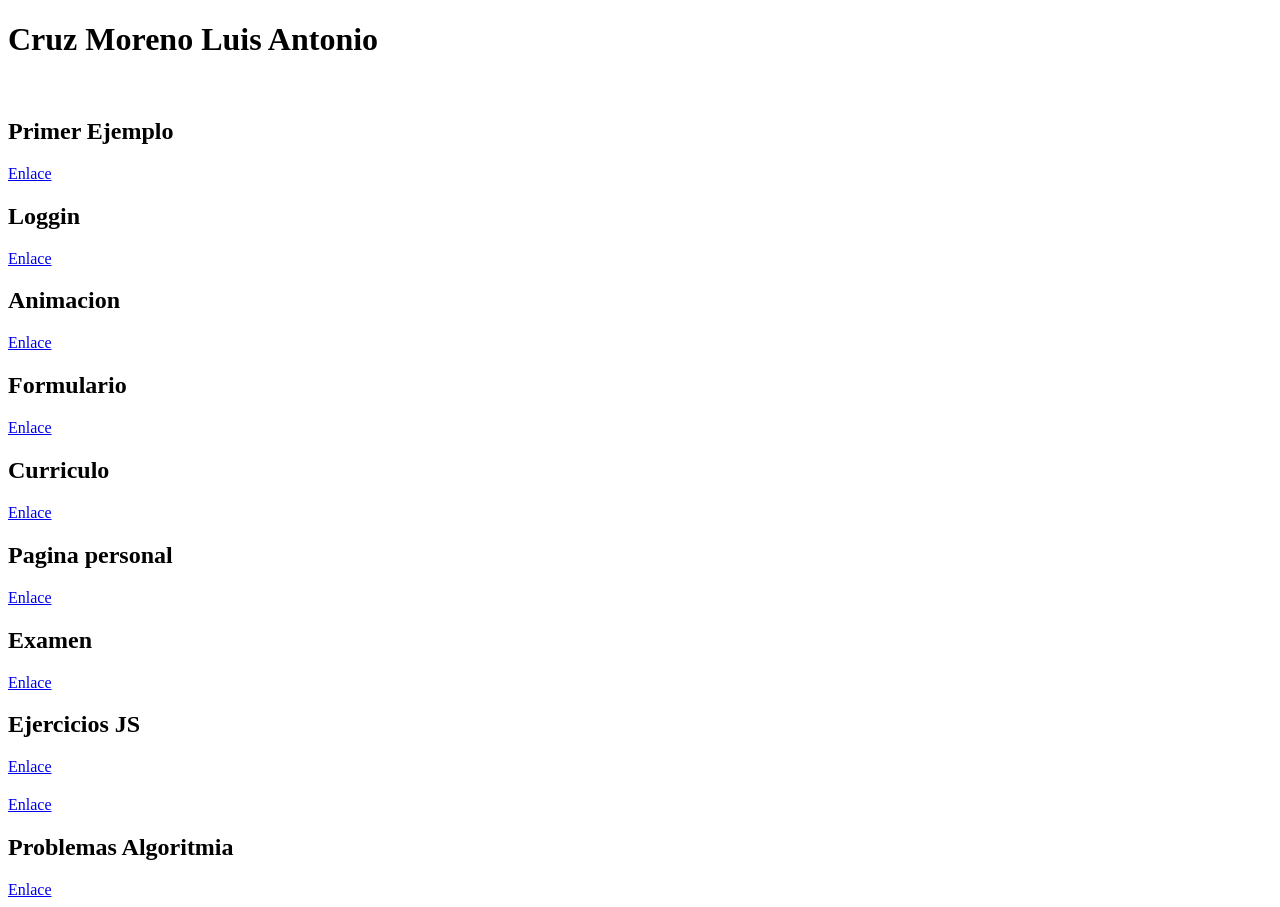
<file: index.html>
<!DOCTYPE html>
<html lang="en">
<head>
    <meta charset="UTF-8">
    <meta http-equiv="X-UA-Compatible" content="IE=edge">
    <meta name="viewport" content="width=device-width, initial-scale=1.0">
    <title>Directorio</title>
</head>
<body>
    <h1>Cruz Moreno Luis Antonio</h1>
    <br>
    <h2>Primer Ejemplo</h2> 
    <a href="02HTML/index.html" >Enlace</a>
    <br>
    <h2>Loggin</h2> 
    <a href="03Loggin/loggin.html" >Enlace</a>
    <br>
    <h2>Animacion</h2> 
    <a href="04CSSAnimada/animada.html" >Enlace</a>
    <br>
    <h2>Formulario</h2> 
    <a href="05Formulario/formulario.html" >Enlace</a>
    <br>
    <h2>Curriculo</h2> 
    <a href="Curriculo/index.html" >Enlace</a>
    <br>
    <h2>Pagina personal</h2> 
    <a href="Paginapersonal/index.html" >Enlace</a>
    <br>
    <h2>Examen</h2> 
    <a href="Examen/index.html" >Enlace</a>
    <br>
    <h2>Ejercicios JS</h2> 
    <a href="EjerciciosJS/index.html" >Enlace</a>
    <br>
    <h2></h2> 
    <a href="08Rompecabezas/rompecabezas.html" >Enlace</a>
    <br>
    <h2>Problemas Algoritmia</h2> 
    <a href="07AlgoritmiaJS/Algoritmia.html" >Enlace</a>
</body>
</html>
</file>
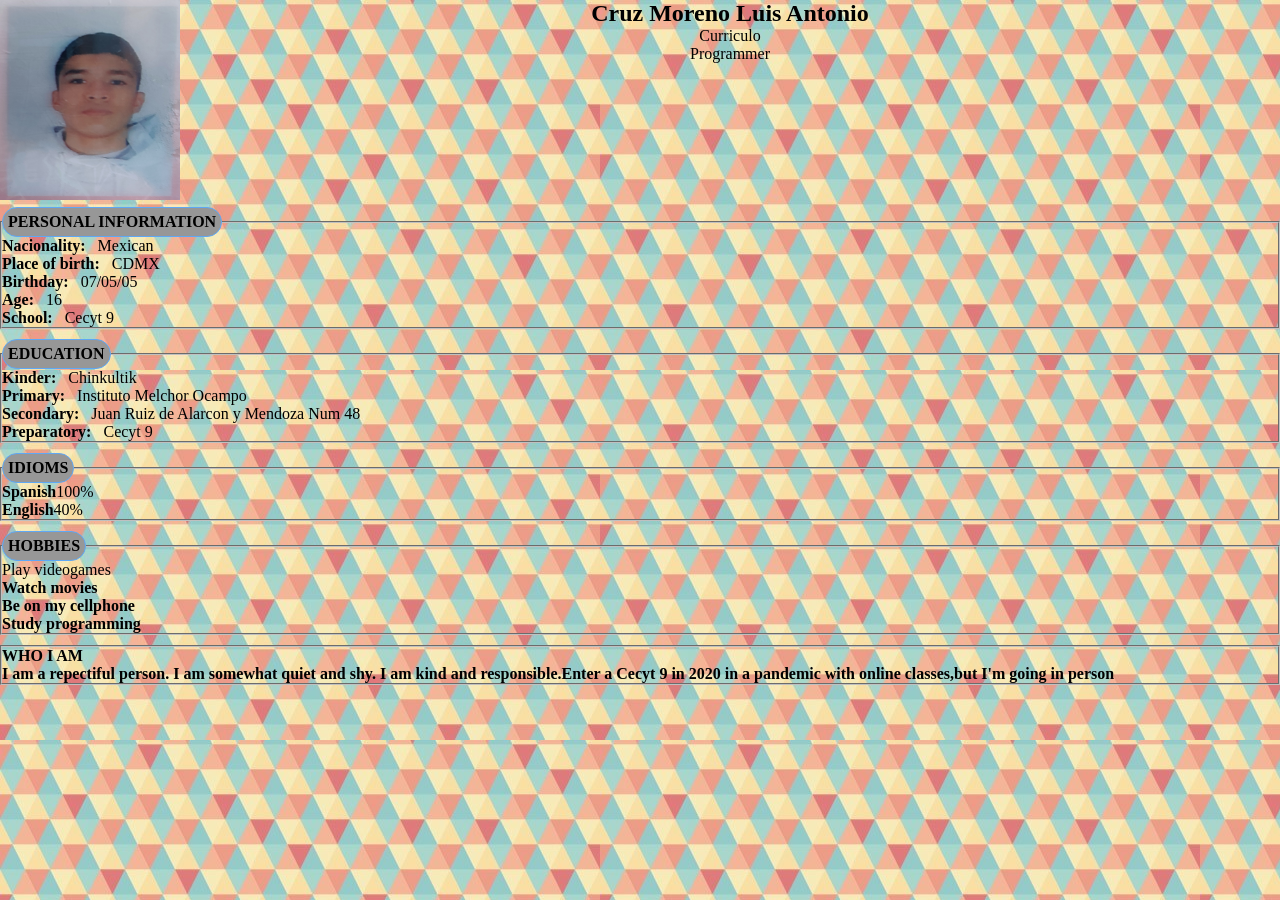
<file: Curriculo/index.html>
<!DOCTYPE html>
<html lang="en">
<head>
    <meta charset="UTF-8">
    <meta http-equiv="X-UA-Compatible" content="IE=edge">
    <meta name="viewport" content="width=device-width, initial-scale=1.0">
    <title>Curriculo</title>
    <link rel="stylesheet" href="style.css">
</head>
<body>
    
    
<div id="principal">
        <img src="imagenes/foto.jpg" id="foto" align="left" width="180" height="200">
        <h2 align="center">Cruz Moreno Luis Antonio</h2>
        <p align= "center">Curriculo </p>
        <p align= "center">Programmer </p>
    <br>
    <br>
    <br>
    <br>
    <br>
    <br>
    <br>
    <br>

    <fieldset>
    <legend>PERSONAL INFORMATION</legend>
    <ul>
    <li><b>Nacionality: &nbsp; </b>Mexican</li>
    <li><b>Place of birth: &nbsp; </b>CDMX</li>
    <li><b>Birthday: &nbsp; </b>07/05/05</li>
    <li><b>Age: &nbsp; </b>16</li>
    <li><b>School: &nbsp; </b>Cecyt 9</li>
    </ul>
    </fieldset>
    
    <fieldset>
    <legend>EDUCATION</legend>
    <ul>
    <li><b>Kinder: &nbsp; </b> Chinkultik</li>
    <li><b>Primary: &nbsp; </b> Instituto Melchor Ocampo</li>
    <li><b>Secondary: &nbsp; </b> Juan Ruiz de Alarcon y Mendoza Num 48</li>
    <li><b>Preparatory: &nbsp; </b> Cecyt 9</li>
    </ul>
    </fieldset>
   
    <fieldset>
    <legend>IDIOMS</legend>
    <ul>
    <li><b>Spanish</b>100%</li>
    <li><b>English</b>40%</li>
    </ul>
    </fieldset>

    <fieldset>
    <legend>HOBBIES</legend>
    <ul>
    <li>Play videogames</li>
    <li><b>Watch movies</li>
    <li>Be on my cellphone</li>
    <li>Study programming</li>
    </ul>
    </fieldset>
    
    <fieldset>
    <h4>WHO I AM</h4>
    <p> I am a repectiful person. I am somewhat quiet and shy. I am kind and responsible.Enter a Cecyt 9 in 2020 in a pandemic with online classes,but I'm going in person
    </p>
    </fieldset>

</div>    
</body>
</html>
</file>
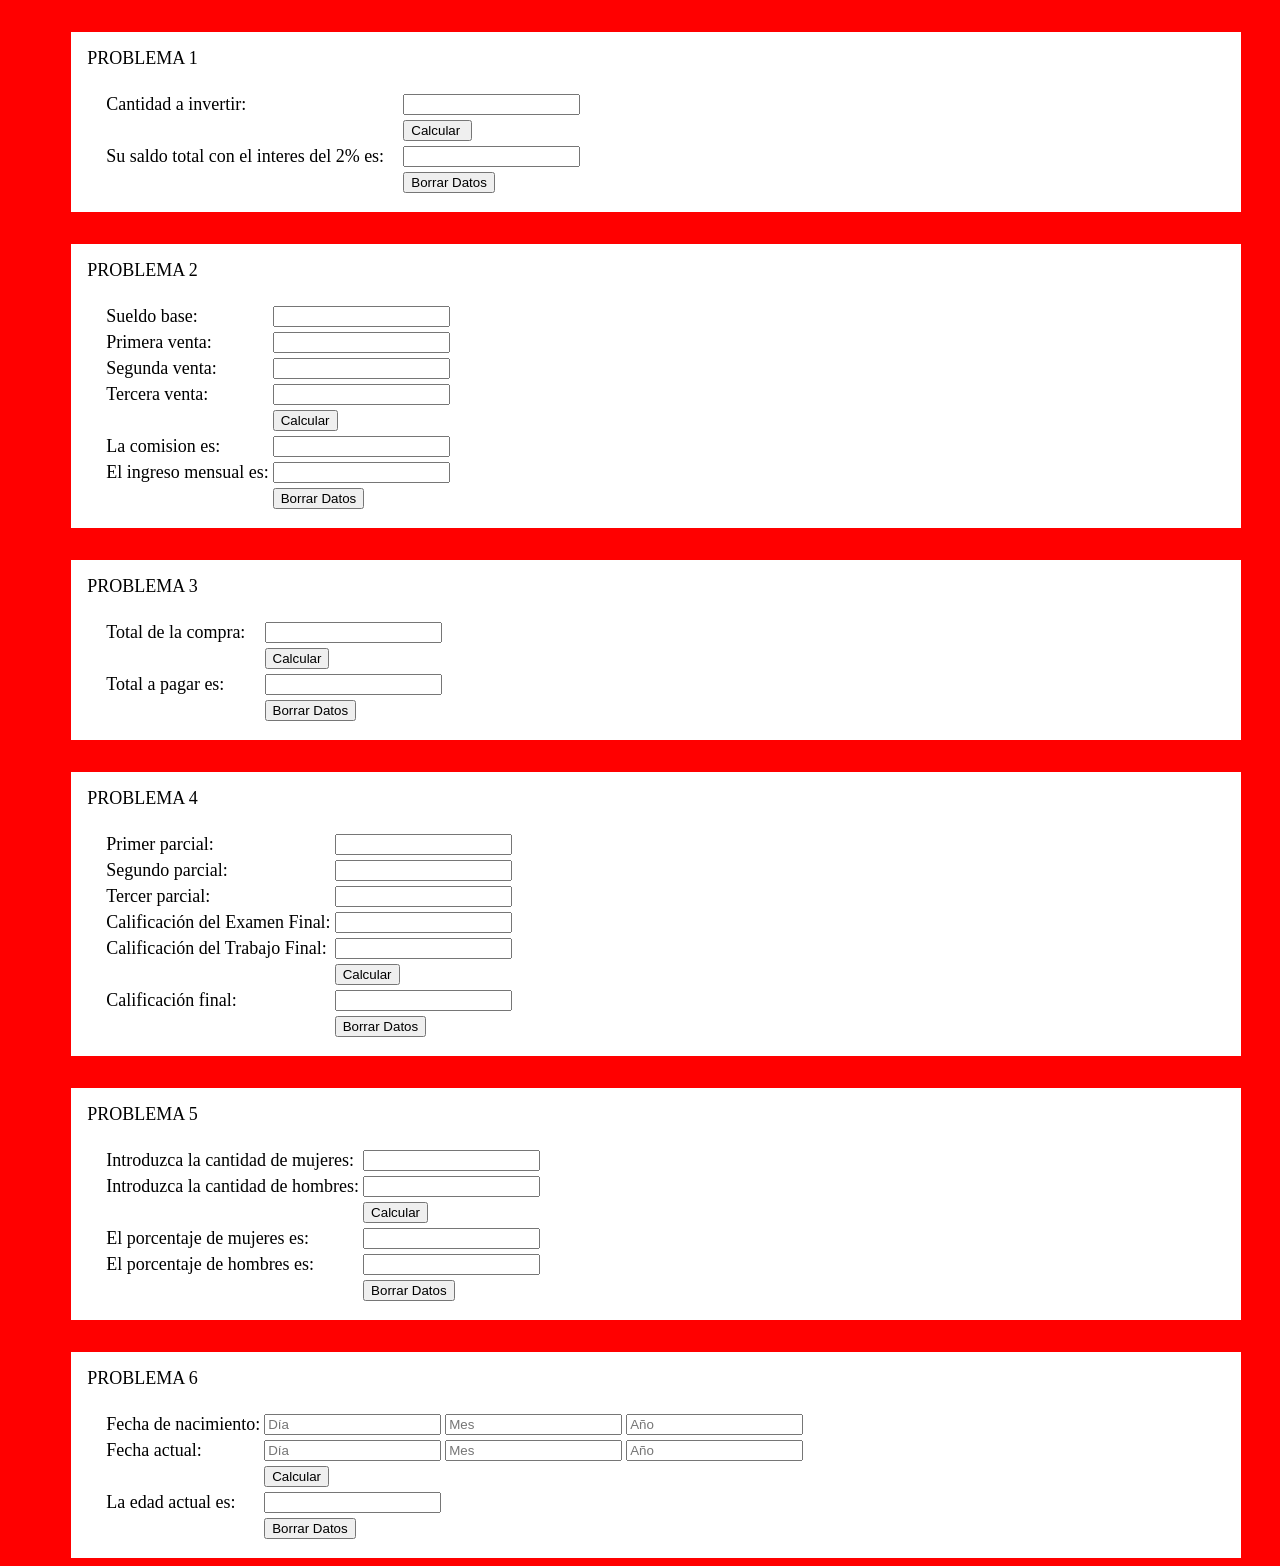
<file: EjerciciosJS/index.html>
<!DOCTYPE html>
<html lang="en">
<head>
    <meta charset="UTF-8">
    <meta http-equiv="X-UA-Compatible" content="IE=edge">
    <meta name="viewport" content="width=device-width, initial-scale=1.0">
    <title>Ejercicios JS</title>
    <link rel="stylesheet" href="CSS/style.css">

</head>
<body>
    
    <div class="forms" id="form1"> 

        
        <form  action="" name="formulario1" method="post">

            <label for="">PROBLEMA 1</label>
            <br>
            <br>
            <table class="form1">

                <tr>
                    <td>Cantidad a invertir: </td>
                    <td class="esp"></td>
                    <td><input type="text" name="cantidad" 
                    onkeypress="return validarn(event)"></td>
                </tr>


                <tr>
                    <td></td>
                    <td class="esp"></td>
                    <td><input type="button" value="Calcular " 
                    onclick="interes()"></td>
                </tr>


                <tr>
                <td>Su saldo total con el interes del 2% es: </td> 
                <td class="esp"></td>
                <td><input type="text" name="sueldoI" 
                    readonly="readonly" class="input_text"></td>
                </tr>


                <tr>
                    <td></td>
                    <td class="esp"></td>
                    <td> <input type="reset" name="borrar" 
                    value="Borrar Datos"> </td>
                </tr>

            </table>

        </form>

    </div>



    <div class="forms2" id="form2">
        <form action="" name="formulario2" method="post">

            <label for="">PROBLEMA 2</label>
            <br>
            <br>
            <table class="form2">

                <tr>
                    
                    <td>Sueldo base: </td>
                    <td><input type="text" name="sueldo" 
                        onkeypress="return validarn(event)"></td>

                </tr>

                <tr>
                    
                    <td>Primera venta: </td>                  
                    <td><input type="text" name="venta1" 
                        onkeypress="return validarn(event)"></td>

                </tr>

                <tr>
                    
                    <td>Segunda venta: </td>                  
                    <td><input type="text" name="venta2" 
                        onkeypress="return validarn(event)"></td>

                </tr>

                <tr>
                    
                    <td>Tercera venta: </td>    
                    <td><input type="text" name="venta3" 
                        onkeypress="return validarn(event)"></td>

                </tr>

                <tr>

                    <td></td>
                    <td><input type="button" value="Calcular" 
                    onclick="ventan()"></td>

                </tr>

                <tr>

                    <td>La comision es: </td> 
                    <td><input type="text" name="comisionI" 
                    readonly="readonly" class="input_text"></td>

                </tr>

                <tr>

                    <td>El ingreso mensual es: </td> 
                    <td><input type="text" name="ingresoI" 
                    readonly="readonly" class="input_text"></td>

                </tr>

                <tr>

                    <td></td>
                    <td> <input type="reset" name="borrar" 
                    value="Borrar Datos"> </td>

                </tr>
 
            </table>

        </form>

    </div>
    


    <div class="forms3" id="form3">

        <form action="" method="post" name="formulario3">

            <label for="">PROBLEMA 3</label>
            <br>
            <br>
            <table class="form3">
                
                <tr>

                    <td>Total de la compra: </td>
                    <td class="esp"></td>
                    <td><input type="text" name="montof" 
                    onkeypress="return validarn(event)"></td>

                </tr>
    
    
                <tr>

                    <td></td>
                    <td class="esp"></td>
                    <td><input type="button" value="Calcular" 
                    onclick="return descuenton()"></td>

                </tr>
    
    
                <tr>

                   <td>Total a pagar es: </td> 
                   <td class="esp"></td>
                   <td><input type="text" name="descuentoI" 
                    readonly="readonly" class="input_text"></td>

                </tr>
    
    
                <tr>

                    <td></td>
                    <td class="esp"></td>
                    <td> <input type="reset" name="borrar" 
                    value="Borrar Datos"> </td>

                </tr>

            </table>

        </form>

    </div>



    <div class="forms4" id="form4">

        <form action="" name="formulario4" method="post">

            <label for="">PROBLEMA 4</label>
            <br>
            <br>
            <table class="form4">

                <tr>
                    
                    <td>Primer parcial: </td>
                    <td><input type="text" name="parc1" 
                        onkeypress="return validarn(event)"></td>

                </tr>

                <tr>
                    
                    <td>Segundo parcial: </td>                   
                    <td><input type="text" name="parc2" 
                        onkeypress="return validarn(event)"></td>

                </tr>

                <tr>
                    
                    <td>Tercer parcial: </td>                 
                    <td><input type="text" name="parc3" 
                        onkeypress="return validarn(event)"></td>

                </tr>

                <tr>
                    
                    <td>Calificación del Examen Final: </td>
                    <td><input type="text" name="examf" 
                        onkeypress="return validarn(event)"></td>

                </tr>

                <tr>
                    
                    <td>Calificación del Trabajo Final: </td>
                    <td><input type="text" name="trabf" 
                        onkeypress="return validarn(event)"></td>

                </tr>

                <tr>

                    <td></td>
                    <td><input type="button" value="Calcular" 
                    onclick="califn()"></td>

                </tr>

                <tr>

                    <td>Calificación final: </td> 
                    <td><input type="text" name="califI" 
                    readonly="readonly" class="input_text"></td>

                </tr>

                <tr>

                    <td></td>
                    <td> <input type="reset" name="borrar" 
                    value="Borrar Datos" onclick="borrar4n()"> </td>

                </tr>
 
            </table>

        </form>

    </div>



    <div class="forms5" id="form5">
        <form action="" name="formulario5" method="post">

            <label for="">PROBLEMA 5</label>
            <br>
            <br>
            <table class="form5">

                <tr>
                    
                    <td>Introduzca la cantidad de mujeres: </td>
                    <td><input type="text" name="estfem" 
                     onkeypress="return validarn(event)"></td>

                </tr>

                <tr>
                    
                    <td>Introduzca la cantidad de hombres: </td>
                    <td><input type="text" name="estmas" 
                        onkeypress="return validarn(event)"></td>

                </tr>

                <tr>

                    <td></td>
                    <td><input type="button" value="Calcular" 
                    onclick="porcen()"></td>

                </tr>

                <tr>

                    <td>El porcentaje de mujeres es: </td> 
                    <td><input type="text" name="porcfemI"  
                    readonly="readonly" class="input_text"></td>

                </tr>

                <tr>

                    <td>El porcentaje de hombres es: </td> 
                    <td><input type="text" name="porcmasI" 
                    readonly="readonly" class="input_text"></td>

                </tr>

                <tr>

                    <td></td>
                    <td> <input type="reset" name="borrar" 
                    value="Borrar Datos"> </td>

                </tr>
 
            </table>

        </form>

    </div>



    <div class="forms6" id="form6">

        <form action="" name="formulario6" method="post">

            <label for="">PROBLEMA 6</label>
            <br>
            <br>
            <table class="form6">

                <tr>
                    
                    <td>Fecha de nacimiento: </td>
                    <td><input type="text" name="dianacim" 
                        placeholder="Día"
                        onkeypress="return validarn(event)"></td>
                    <td><input type="text" name="mesnacim" 
                        placeholder="Mes"
                        onkeypress="return validarn(event)"></td>
                    <td><input type="text" name="annacim" 
                        placeholder="Año"
                        onkeypress="return validarn(event)"></td>

                </tr>

                <tr>
                    
                    <td>Fecha actual: </td>
                    <td><input type="text" name="diactu" 
                        placeholder="Día"
                        onkeypress="return validarn(event)"></td>
                    <td><input type="text" name="mesactu" 
                        placeholder="Mes"
                        onkeypress="return validarn(event)"></td>
                    <td><input type="text" name="anactu"
                        placeholder="Año"
                        onkeypress="return validarn(event)"></td>

                </tr>

                <tr>

                    <td></td>
                    <td><input type="button" value="Calcular" 
                    onclick="edadn()"></td>

                </tr>

                <tr>

                    <td>La edad actual es: </td> 
                    <td><input type="text" name="edadI"  
                    readonly="readonly" class="input_text"></td>

                </tr>

                <tr>

                    <td></td>
                    <td> <input type="reset" name="borrar" 
                    value="Borrar Datos"> </td>

                </tr>
 
            </table>

        </form>

    </div>

    
    <script src="JS/VALIDACION.JS"></script>


</body>
</html>
</file>
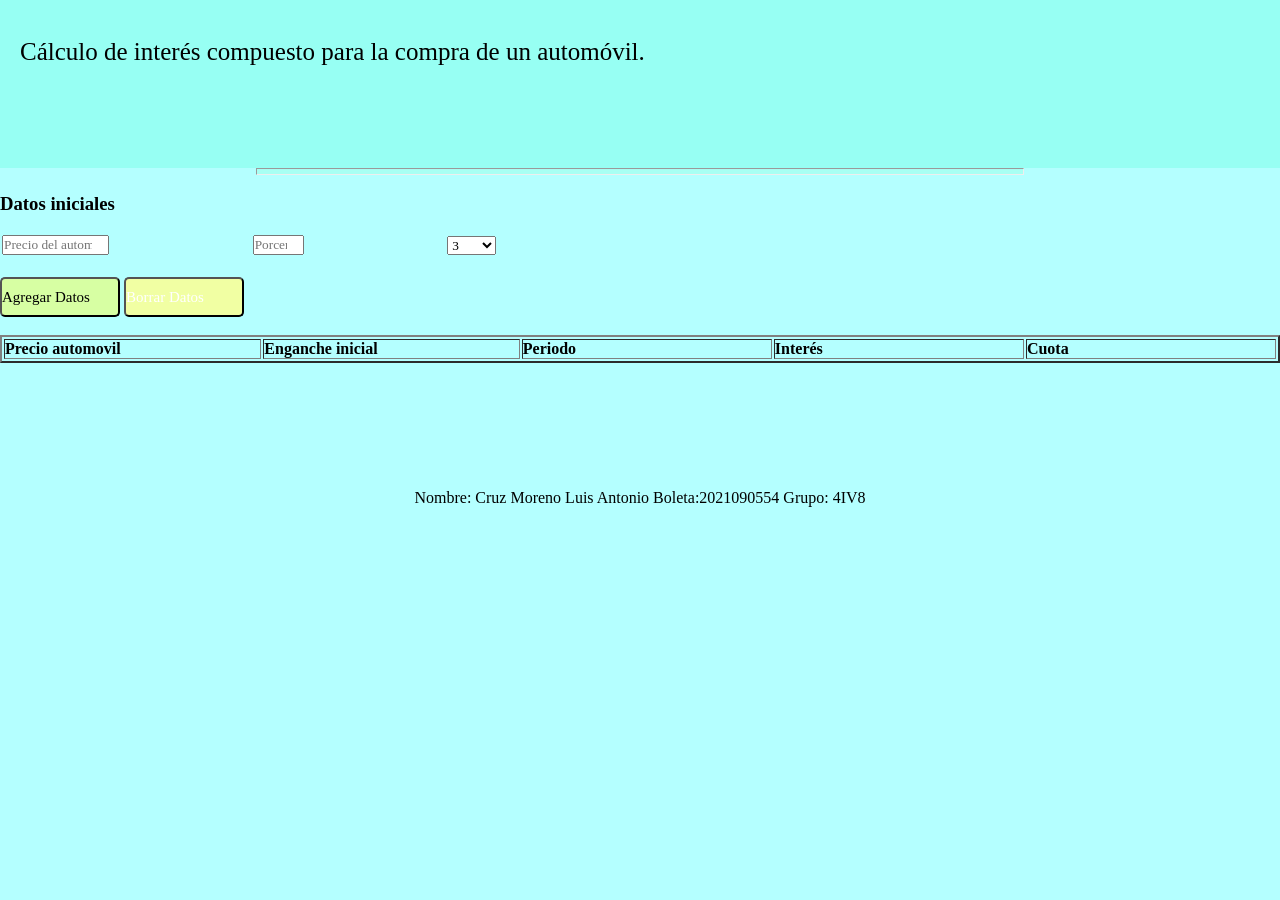
<file: Examen/index.html>
<!DOCTYPE html>
<html lang="es">
<head>
    <meta charset="UTF-8">
    <meta http-equiv="X-UA-Compatible" content="IE=edge">
    <meta name="viewport" content="width=device-width, initial-scale=1.0">
    <title>Tabla dinamica</title>
    <link rel="stylesheet" href="CSS/style.css">
    
</head>
<body>
    
    <div class="container-form">      
        <div class="main-datos">
            <div class="top">
                <p align="left">Cálculo de interés compuesto para la compra de un automóvil.</p>
            </div>
            <hr>
            <div class="body">
            <div class="ingresadatos" align="left">
                <br>
                <h3><b>Datos iniciales</b></h3>
                <br>
                <form method="post" name="ingresaDatos" id="ingresarDatos" onsubmit="return validar(this)">
                  <table class="tablita">
                   </tr>
                        <td><input type="number" class="precio" name="precio" id="precio" min="100000.00" max="1000000.00" placeholder="Precio del automovil"></td>
                        <td><input type="number" class="cuotaIn" name="cuotaIn" id="cuotaIn" min="10" max="100" placeholder="Porcentaje de cuota inicial"></td>
                        <td>
                         <select name="periodo" id="periodo">
                            <optgroup label="Seleccionar periodo">
                                <option value="3">3</option>
                                <option value="6">6</option>
                                <option value="8">9</option>
                                <option value="12">12</option>
                                <option value="18">18</option>
                            </optgroup>
                         </select>
                        </td>
                     <tr>
                  </table>

                    <br>
                    <input type="submit" class="agregar" name="agregar" value="Agregar Datos">
                    <input type="reset" class="borrar" name="borrar" value="Borrar Datos">
                </form>
                <br>

            </div>
            <div class="tablaqhablasola">
                
                <table id="tablaAuto" border="2">
                    <thead>
                        <tr>
                            <th>Precio automovil</th>
                            <th>Enganche inicial</th>
                            <th>Periodo</th>
                            <th>Interés</th>
                            <th>Cuota</th>
                        </tr>
                    </thead>
                    <tbody>
                        <div id="contenedorTabla">
                        </div>
                    </tbody>
                </table>
                <br>
            </div>
        </div>
        <div>

        </div>
    </div>
    <script src="JS/validacion.js"></script>
    </div>
    <br>
    <br>
    <br>
    <br>
    <br>
    <br>
    <footer align="center">
        <p>Nombre: Cruz Moreno Luis Antonio
           Boleta:2021090554 
           Grupo: 4IV8
            <br>
        </p>
      </footer>
</body>
</html>
</file>
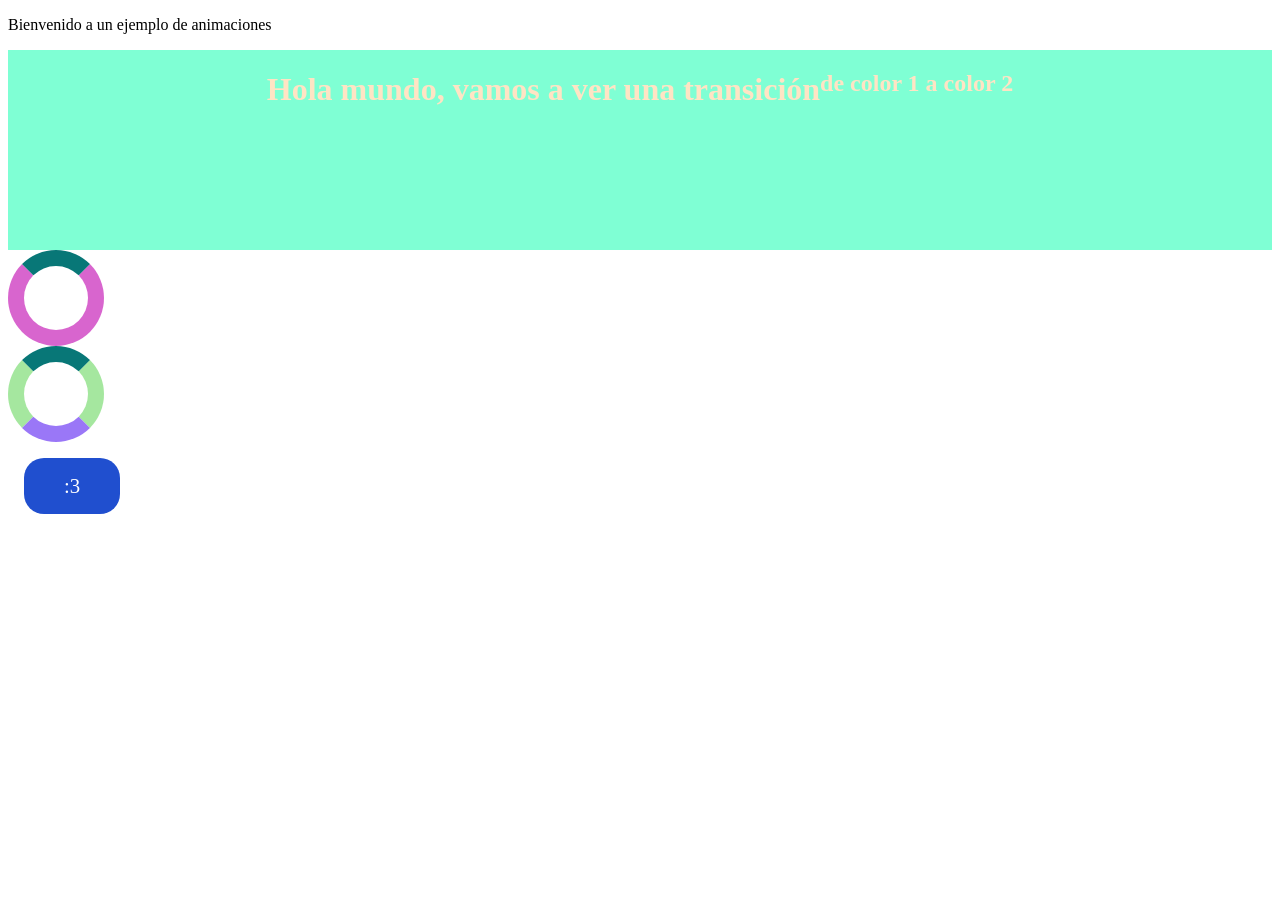
<file: 04CSSAnimada/animada.html>
<!DOCTYPE html>
<html lang="en">
<head>
    <meta charset="UTF-8">
    <meta http-equiv="X-UA-Compatible" content="IE=edge">
    <meta name="viewport" content="width=device-width, initial-scale=1.0">
    <title>Animaciones</title>
    <link rel="stylesheet" href="CSS/animacion.css">
</head>
<body>
    <p>Bienvenido a un ejemplo de animaciones</p>
    <div class="animada" >
        <h1>Hola mundo, vamos a ver una transición</h1>
        <h2>de color 1 a color 2</h2>
    </div>
    <div class="loader" >  </div>
    <div class="loader-double" > </div>
    <div class="label-container" >
        <div class="label" > :3 </div>
    </div>
    
    
</body>
</html>
</file>
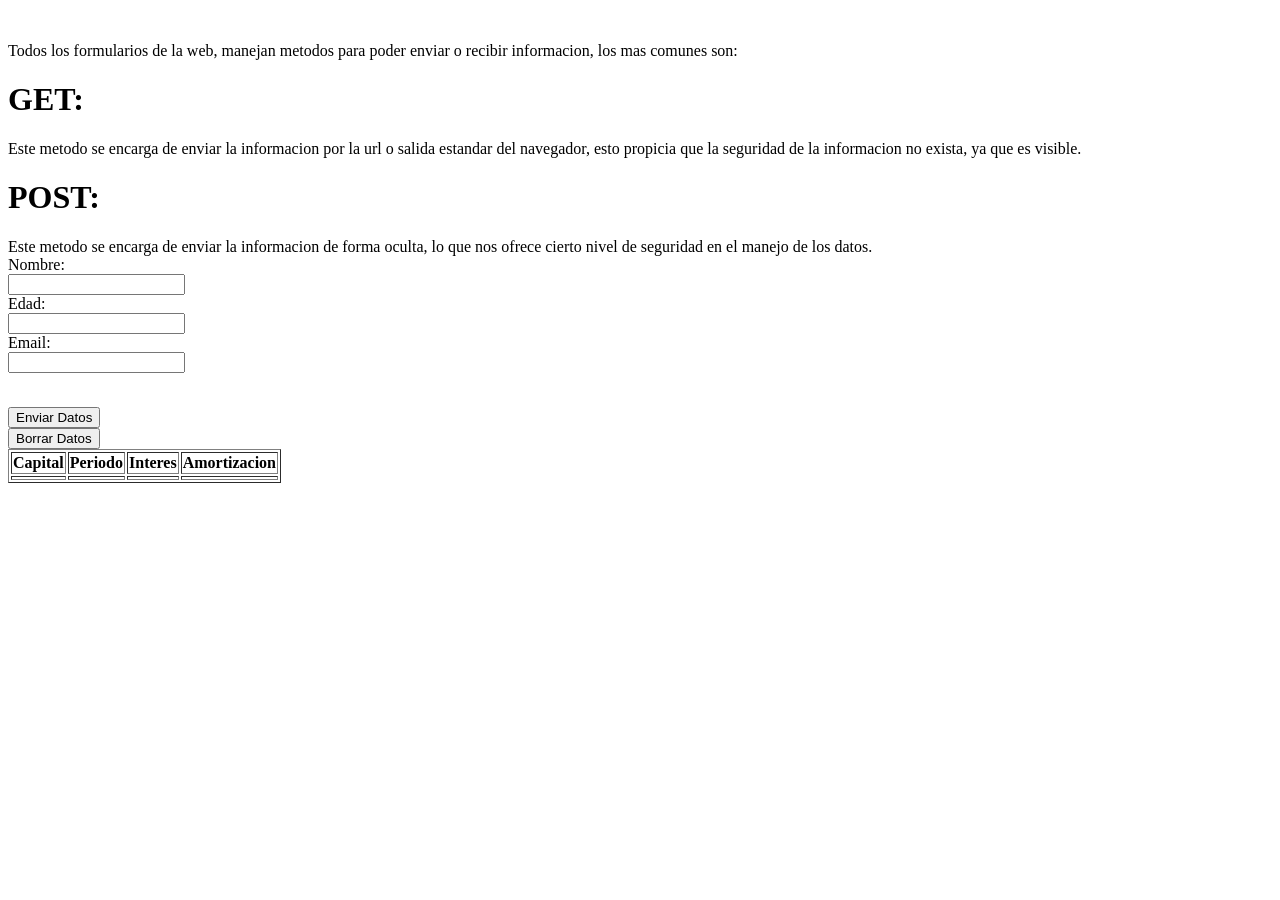
<file: 05Formulario/formulario.html>
<!DOCTYPE html>
<html lang="en">
<head>
    <meta charset="UTF-8">
    <meta http-equiv="X-UA-Compatible" content="IE=edge">
    <meta name="viewport" content="width=device-width, initial-scale=1.0">
    <title>Formulario</title>
    <script src="js/validacion.js" ></script>
</head>
<body>
    <div class="container-form" >
        <form method="post" name="formulario" 
        onsubmit="return validar(this)"  action="">
            <br>
            <p>Todos los formularios de la web, manejan metodos
                para poder enviar o recibir informacion, los 
                mas comunes son:
                <h1>GET: </h1> Este metodo se encarga de enviar la 
                informacion por la url o salida estandar del 
                navegador, esto propicia que la seguridad 
                de la informacion no exista, ya que es visible.
                <br>
                <h1>POST: </h1> Este metodo se encarga de enviar
                la informacion de forma oculta, lo que nos ofrece
                cierto nivel de seguridad en el manejo de 
                los datos.
                <br>
                <label> Nombre: </label> 
                <br>
                <input type="text" name="nombre" id="nombre" >
                <br>
                <label> Edad: </label> 
                <br>
                <input type="number" name="edad" id="edad" >
                <br>
                <label> Email: </label> 
                <br>
                <input type="email" name="email" id="email" >
            </p>
            <br>
            <input type="submit" name="enviar" value="Enviar Datos">
            <br>
            <input type="reset" name="borrar" value="Borrar Datos" >
        </form>

        <div>
            <table border = 1 id="tabla" name="table" >
                <thead>
                    <tr>
                        <th>Capital</th>
                        <th>Periodo</th>
                        <th>Interes</th>
                        <th>Amortizacion</th>
                    </tr>
                </thead>
                <tbody>
                    <tr>
                        <td></td>
                        <td></td>
                        <td></td>
                        <td></td>
                    </tr>
                </tbody>
            </table>
        </div>
    </div>
    
</body>
</html>
</file>
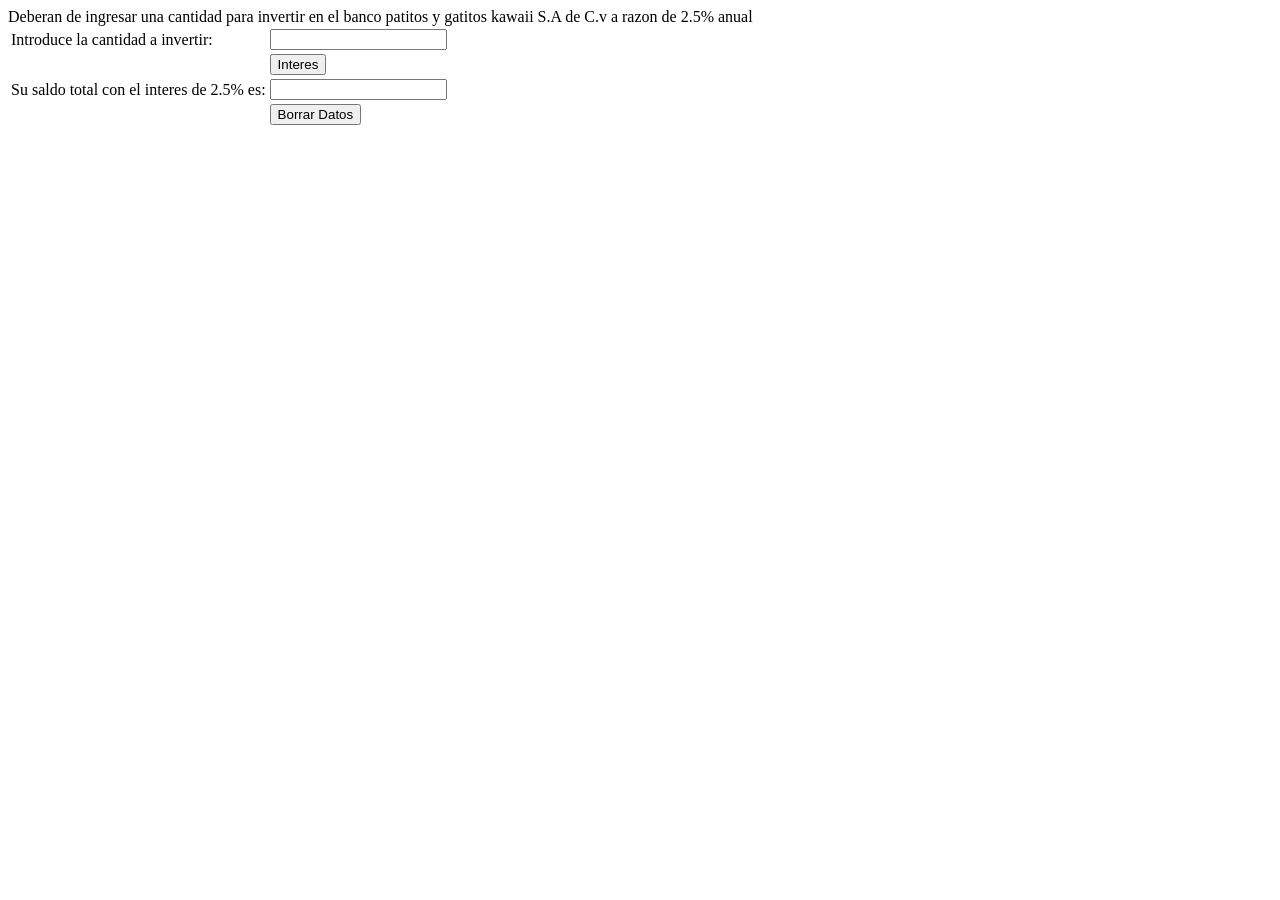
<file: 06JavaScript/ejercicios.html>
<!DOCTYPE html>
<html lang="en">
<head>
    <meta charset="UTF-8">
    <meta http-equiv="X-UA-Compatible" content="IE=edge">
    <meta name="viewport" content="width=device-width, initial-scale=1.0">
    <title>Ejercios de JS</title>
    <link rel="stylesheet" href="CSS/style.css">
</head>
<body>
    <form method="post" name="formulario1" action="">
        <label> Deberan de ingresar una cantidad para invertir en el banco
            patitos y gatitos kawaii S.A de C.v a razon de 2.5% anual   </label>
        <table>
            <tr>
                <td>Introduce la cantidad a invertir: </td>
                <td> <input type="text" name="cantidad" 
                    onkeypress="return validarn(event)"> </td>
            </tr>
            <tr>
                <td></td>
                <td> <input type="button" value="Interes"
                    onclick="interes()"> </td>
            </tr>
            <tr>
                <td>Su saldo total con el interes de 2.5% es:</td>
                <td> <input type="text" name="sueldoI"
                    id="cantidadI" readonly="readonly" 
                    class="input_text" > </td>
            </tr>
            <tr>
                <td></td>
                <td><input type="button" value="Borrar Datos" 
                    name="borrar" onclick="borrar()" ></td>
            </tr>
        </table>
    </form>
    <script src="JS/interes.js" ></script>
    
</body>
</html>
</file>
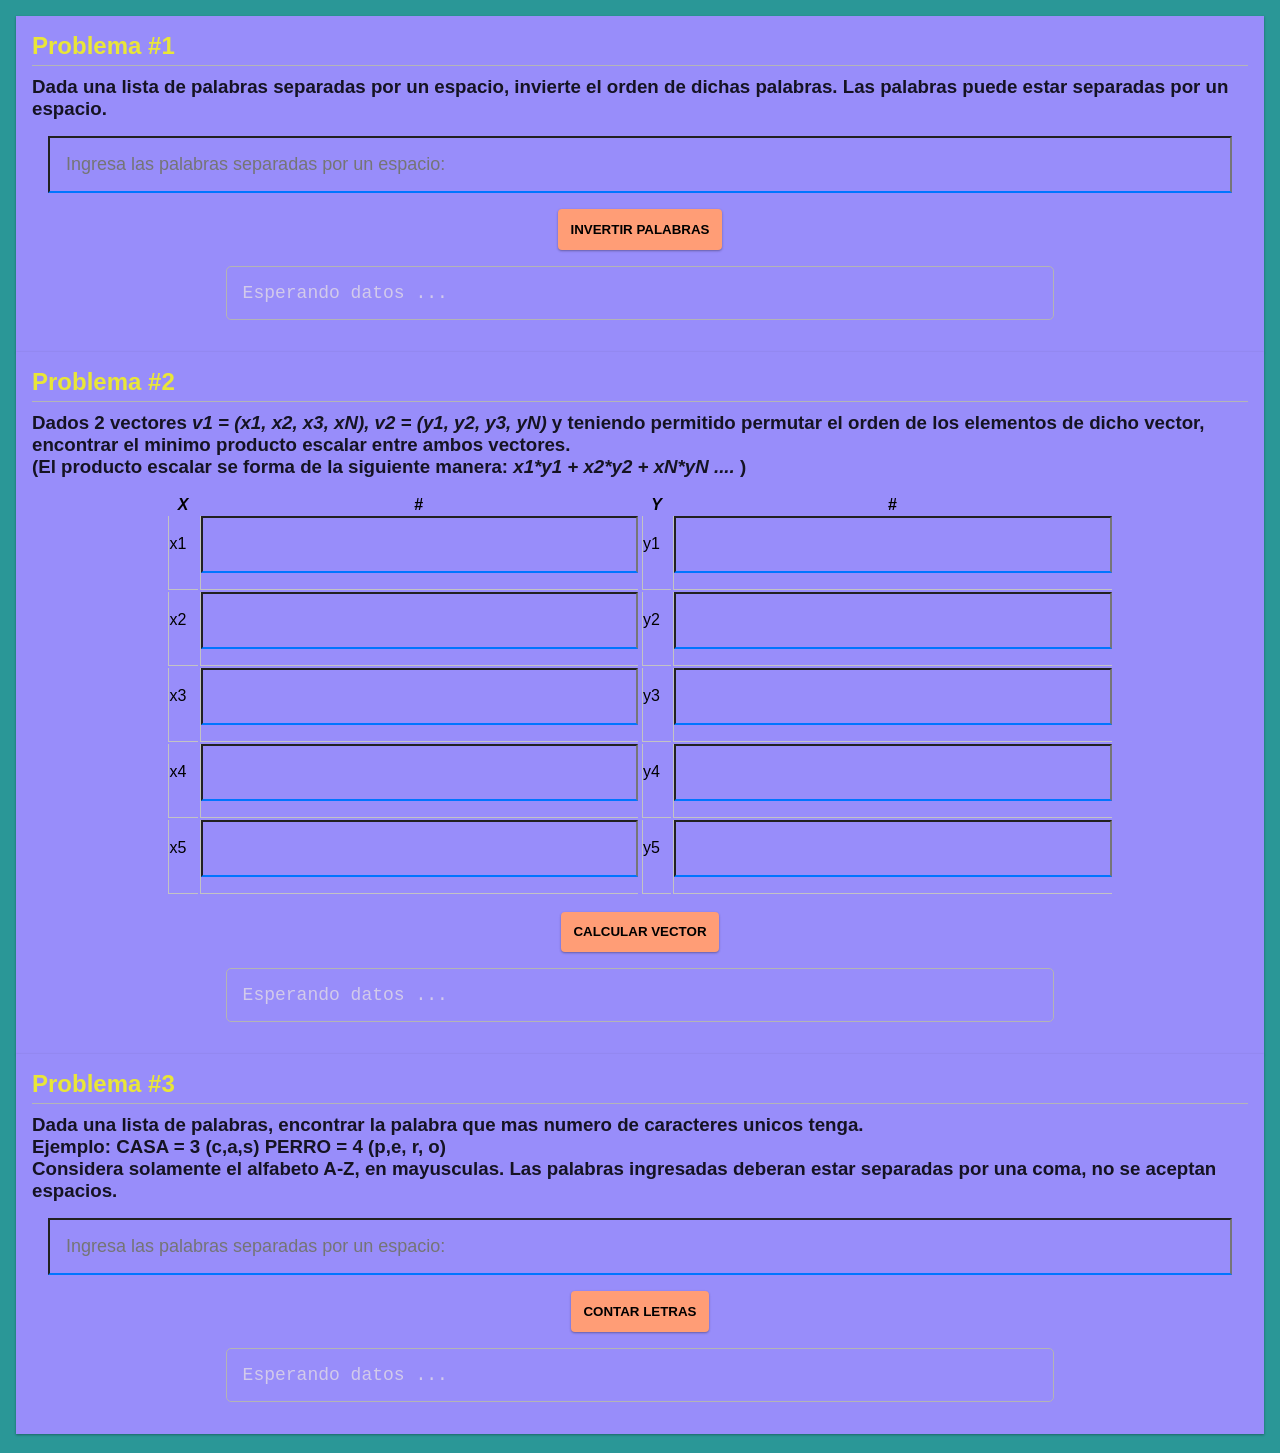
<file: 07AlgoritmiaJS/Algoritmia.html>
<!DOCTYPE html>
<html lang="en">
<head>
    <meta charset="UTF-8">
    <meta http-equiv="X-UA-Compatible" content="IE=edge">
    <meta name="viewport" content="width=device-width, initial-scale=1.0">
    <title>Ejercicios de Algoritmia</title>
    <link rel="stylesheet" href="css/style.css">
</head>
<body>
    <div class="container" >
        <!-- Problema 1 -->
        <div class="problema-container" >
            <h2 class="problema-title" >Problema #1</h2>
            <h3>Dada una lista de palabras separadas por un espacio,
                invierte el orden de dichas palabras. Las palabras
                puede estar separadas por un espacio.
            </h3>
            <div class="problema-content" >
                <input type="text" class="problema-input" 
                placeholder="Ingresa las palabras separadas por un espacio: " id="p1-input" >
                <button type="button" class="problema-button"
                style="margin-top: 1rem;" onclick="problema1()"  >Invertir Palabras</button>
                <pre class="problema-output" 
                id="p1-output" >Esperando datos ...</pre>
            </div>
        </div>

        <!-- Problema 2 -->
        <div class="problema-container" >
            <h2 class="problema-title" >Problema #2</h2>
            <h3>Dados 2 vectores <em>v1 = (x1, x2, x3, xN),
                v2 = (y1, y2, y3, yN)
            </em> y teniendo permitido permutar el orden 
            de los elementos de dicho vector, encontrar el 
            minimo producto escalar entre ambos vectores.
            <br>
            (El producto escalar se forma de la siguiente manera:
            <em>x1*y1 + x2*y2 + xN*yN ....</em> )
            </h3>
            <div class="problema-content" >
                <div class="tablas" style="width: 100%; 
                display: flex; justify-content: center;" >
                    <table class="problema-table" style="width: 40%;" >
                        <thead>
                            <tr>
                                <th> <em>X</em> </th>
                                <th>#</th>
                            </tr>
                        </thead>
                        <tbody>
                            <tr>
                                <td>x1</td>
                                <td><input type="number"
                                    class="problema-input"
                                    id="p2-x1"></td>
                            </tr>
                            <tr>
                                <td>x2</td>
                                <td><input type="number"
                                    class="problema-input"
                                    id="p2-x2"></td>
                            </tr>
                            <tr>
                                <td>x3</td>
                                <td><input type="number"
                                    class="problema-input"
                                    id="p2-x3"></td>
                            </tr>
                            <tr>
                                <td>x4</td>
                                <td><input type="number"
                                    class="problema-input"
                                    id="p2-x4"></td>
                            </tr>
                            <tr>
                                <td>x5</td>
                                <td><input type="number"
                                    class="problema-input"
                                    id="p2-x5"></td>
                            </tr>
                        </tbody>
                    </table>

                    <table class="problema-table" style="width: 40%;" >
                        <thead>
                            <tr>
                                <th> <em>Y</em> </th>
                                <th>#</th>
                            </tr>
                        </thead>
                        <tbody>
                            <tr>
                                <td>y1</td>
                                <td><input type="number"
                                    class="problema-input"
                                    id="p2-y1"></td>
                            </tr>
                            <tr>
                                <td>y2</td>
                                <td><input type="number"
                                    class="problema-input"
                                    id="p2-y2"></td>
                            </tr>
                            <tr>
                                <td>y3</td>
                                <td><input type="number"
                                    class="problema-input"
                                    id="p2-y3"></td>
                            </tr>
                            <tr>
                                <td>y4</td>
                                <td><input type="number"
                                    class="problema-input"
                                    id="p2-y4"></td>
                            </tr>
                            <tr>
                                <td>y5</td>
                                <td><input type="number"
                                    class="problema-input"
                                    id="p2-y5"></td>
                            </tr>
                        </tbody>
                    </table>
                </div>

                
                <button type="button" class="problema-button"
                style="margin-top: 1rem;" onclick="problema2()"  >Calcular Vector</button>
                <pre class="problema-output" 
                id="p2-output" >Esperando datos ...</pre>
            </div>
        </div>

        <!-- Problema 3 -->
        <div class="problema-container" >
            <h2 class="problema-title" >Problema #3</h2>
            <h3>Dada una lista de palabras, encontrar la palabra que 
                mas numero de caracteres unicos tenga.
                <br>
                Ejemplo: CASA = 3 (c,a,s) PERRO = 4 (p,e, r, o)
                <br>
                Considera solamente el alfabeto A-Z, en 
                mayusculas. Las palabras ingresadas deberan 
                estar separadas por una coma, no se aceptan espacios.
            </h3>
            <div class="problema-content" >
                <input type="text" class="problema-input" 
                placeholder="Ingresa las palabras separadas por un espacio: " id="p3-input" >
                <button type="button" class="problema-button"
                style="margin-top: 1rem;" onclick="problema3()">Contar Letras</button>
                <pre class="problema-output" 
                id="p3-output" >Esperando datos ...</pre>
            </div>
        </div>

    </div>
    <script src="js/logica.js"></script>

</body>
</html>
</file>
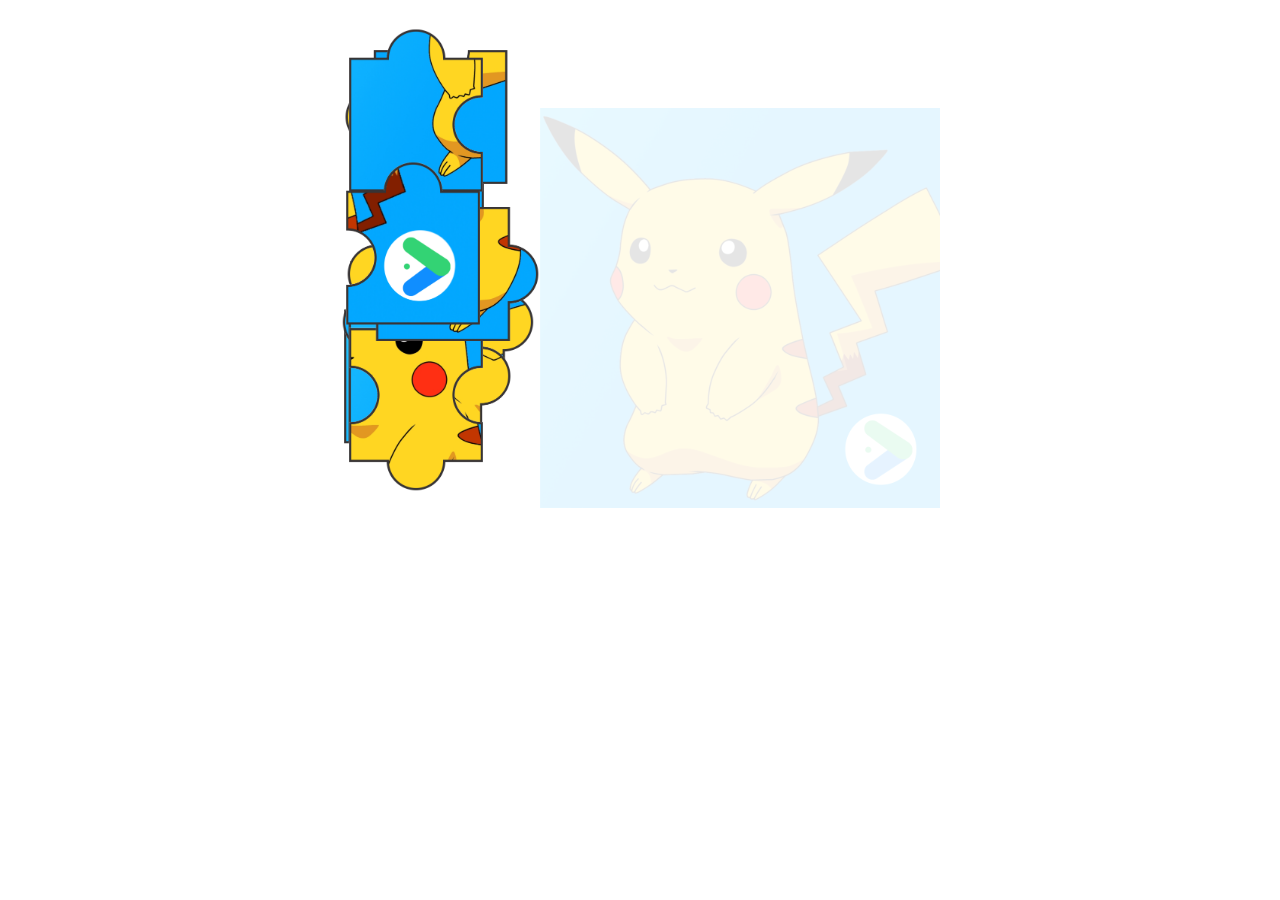
<file: 08Rompecabezas/rompecabezas.html>
<!DOCTYPE html>
<html lang="en">
<head>
    <meta charset="UTF-8">
    <meta http-equiv="X-UA-Compatible" content="IE=edge">
    <meta name="viewport" content="width=device-width, initial-scale=1.0">
    <title>Rompecabezas</title>
    <link rel="stylesheet" href="css/style.css">
</head>
<body>
    <svg width="600" height="600" id="entorno">
		<g id="fondo"><image href="img/pikachu.png" width="400" height="400" x="200" y="100"></g>
	<g class="padre" id="0"><image href="img/1.png" class="movil"></g>
	<g class="padre" id="1"><image href="img/2.png" class="movil"></g>
	<g class="padre" id="2"><image href="img/3.png" class="movil"></g>
	<g class="padre" id="3"><image href="img/4.png" class="movil"></g>
	<g class="padre" id="4"><image href="img/5.png" class="movil"></g>
	<g class="padre" id="5"><image href="img/6.png" class="movil"></g>
	<g class="padre" id="6"><image href="img/7.png" class="movil"></g>
	<g class="padre" id="7"><image href="img/8.png" class="movil"></g>
	<g class="padre" id="8"><image href="img/9.png" class="movil"></g>
    </svg>
<audio id="win" src="media/win.mp3"></audio>
<script type="text/javascript" src="js/pikachu.js"></script>
</body>
</body>
</html>
</file>
<file: Curriculo/style.css>
*{
    margin: 0;
    padding: 0;
}

.principal{
    background-color: #5fa8f5;
    margin: auto;
    width: 85%;
    border: solid 1px #979797;
    padding: 5%;
}

body{
    background-image: url(imagenes/fondo.jpg);
}


legend{
    border: solid 1px #5fa8f5;
    padding: 5px;
    font-weight: bold;
    background: #979797;
    border-radius: 15px;
}

fieldset{
    margin-bottom: 10px;
}

.foto{
    border: solid 2px;
    margin: 10px;
}
</file>
<file: EjerciciosJS/CSS/style.css>
html, body{
    background-color: #ff0000;
    text-align: left;
}

hr{
    background-color: #000000;
    height: 0.5rem;
    width: 95%;
    border-radius: 1rem;
    border: 0;
    margin-bottom: 2rem;
}

.index{
    font-size: large;
    padding: 1rem;
    text-align: center;
    margin-left: 30%;
    margin-right: 30%;
    width: 40%;
    margin-bottom: 2rem;
    background-color: transparent;
    border: #f1f1f1 5px solid;
    border-radius: 1.5rem;
}

.index td{
    padding: 0.5rem;
}

.forms, .forms2, .forms3, .forms4, .forms5, .forms6{
    margin-left: 5%;
    margin-right: 5%;
    margin-top: 2rem;
    width: 90%;
    font-size: large;
    
    padding: 1rem;
    background-color: #ffffff;
    text-align: left;
}

.form1, .form2, .form3, .form4, .form5, .form6{
    margin-left: 1rem;
}

.esp{
    width: 0.7rem;
}

.esp2{
    width: 5px;
}
</file>
<file: Examen/CSS/style.css>
*{
  margin: 0px;
padding: 0px;
  font-family: 'Lucida Sans', 'Lucida Sans Regular', 'Lucida Grande', 'Lucida Sans Unicode';
}
.top{
  padding-top: 3%;
  font-size: 25px;
  vertical-align: middle;
  margin: auto;
  padding-left: 20px;
  padding-right: 20px;
  float:top;
  width:97%;
  background-color:rgba(143, 255, 240, 0.774);
  height: 130px;
}
hr{
  height: 5px;
  margin-left: 20%;
  margin-right: 20%;
  background-color: rgb(168, 255, 243); 
}
body{
  background-color:rgba(167, 255, 255, 0.849);
}
.tablaqhablasola{
  text-align: left;

}

.tablita {
  text-align: left;
  width: 50%;
  height: 100%;
}

th,td{
  width: 5%;
}


.agregar{
  text-align: left;
  cursor: pointer;
  background-color: rgb(215, 255, 163);
  color: rgb(0, 0, 0);
  width: 120px;
  height: 40px;
  font-size: 15px;
  border-radius: 5px;
  overflow: hidden;
  z-index: 2;
}

.borrar{
  text-align: left;
  display: inline-flex;
  align-items: center;
  justify-content: center;
  cursor: pointer;
  background-color: rgb(241, 255, 163);
  color: rgb(255, 255, 255);
  width: 120px;
  height: 40px;
  font-size: 15px;
  border-radius: 5px;
  overflow: hidden;
  z-index: 2;
}
</file>
<file: 04CSSAnimada/CSS/animacion.css>
@keyframes animacion_test{
    from{
        background-color: aquamarine;
    }
    to{
        background-color: darkmagenta;
    }
}

@keyframes girar{
    from{
        transform: rotate(0deg);
    }
    to{
        transform: rotate(360deg);
    }
}

@keyframes label-animacion{
    from{
        transform: rotate(0deg);
        margin-left: 0;
    }
    to{
        transform: rotate(180deg);
        margin-left: 85vw;
    }
}

.label-container{
    width: 100%;
    padding: 1rem;
    box-sizing: border-box;
}

.label{
    width: 64px;
    text-align: center;
    background-color: rgb(32, 79, 207);
    color: #ffffff;
    font-size: 1.3rem;
    padding: 1rem;
    border-radius: 20px;
    animation-name: label-animacion;
    animation-duration: 5s;
    animation-timing-function: ease-in-out;
    animation-iteration-count: infinite;
    animation-direction: alternate;
}

.loader{
    width: 64px;
    height: 64px;
    border: 16px solid #c51ab7ab;
    border-top: 16px solid #087777;
    border-radius: 50%;
    animation: girar 2s linear infinite;
}

.loader-double{
    width: 64px;
    height: 64px;
    border: 16px solid #19c20a63;
    border-top: 16px solid #087777;
    border-bottom: 16px solid #4709f18c;
    border-radius: 50%;
    animation: girar 2s linear infinite;
}

.animada{
    width: 100%;
    background-color: aquamarine;
    color: bisque;
    text-align: center;
    height: 200px;
    display: flex;
    justify-content: center;
    animation: animacion_test 2s alternate infinite;
}
</file>
<file: 06JavaScript/CSS/style.css>
*{}
</file>
<file: 07AlgoritmiaJS/css/style.css>
*{
    font-family: 'Roboto', sans-serif;
    margin: 0;
    padding: 0;
    box-sizing: border-box;
}

body{
    margin: 0;
    padding: 0;
    background-color: rgb(42, 151, 151);
}

h2, h3{
    color: rgba(0, 0, 0, 0.863);
}

.container{
    width: 100%;
    padding: 1rem;
    margin: 0;
    display: flex;
    justify-content: center;
    align-items: center;
    flex-flow: column;
}

.problema-container{
    background-color: rgb(152, 141, 250);
    padding: 1rem;
    box-shadow: 0 1px 3px rgba(0, 0, 0, 0.12),
                0 1px 2px rgba(0, 0, 0, 0.24);
}

.problema-title{
    color: rgb(233, 230, 56);
    padding-bottom: 5px;
    margin-bottom: 10px;
    border-bottom: 1px solid #b4b5b7;
}

input.problema-input{
    padding: 1rem;
    color: rgba(219, 180, 23, 0.863);
    background: none;
    width: 100%;
    border-bottom: 2px solid rgb(0, 117, 255);
    font-size: 18px;
}

button.problema-button{
    border: none;
    background-color: rgb(255, 157, 118);
    color: rgb(0, 0, 0);
    text-transform: uppercase;
    font-weight: bold;
    padding: 0.8rem;
    border-radius: 4px;
    box-shadow: 0 1px 3px rgba(0, 0, 0, 0.12),
                0 1px 2px rgba(0, 0, 0, 0.23);
}

.problema-content{
    display: flex;
    padding: 1rem;
    justify-content: center;
    align-items: center;
    flex-flow: column;

}

.problema-output{
    width: 70%;
    color: rgba(235, 228, 228, 0.7);
    font-family: monospace;
    border: 1px solid #b4b4b4;
    border-radius: 5px;
    padding: 1rem;
    margin-top: 1rem;
    font-size: 18px;
}

.table.problema-table{
    margin: 1rem;
    border: 1px solid rgb(208, 207, 208);
}

td{
    border-bottom: 1px solid #c3c3c3;
    padding-bottom: 1rem;
    border-left: 1px solid #c3c3c3;
}
</file>
<file: 08Rompecabezas/css/style.css>
#entorno{
    display: block;
    margin: 0 auto;
}

#fondo{
    opacity: 0.1;
}
</file>
